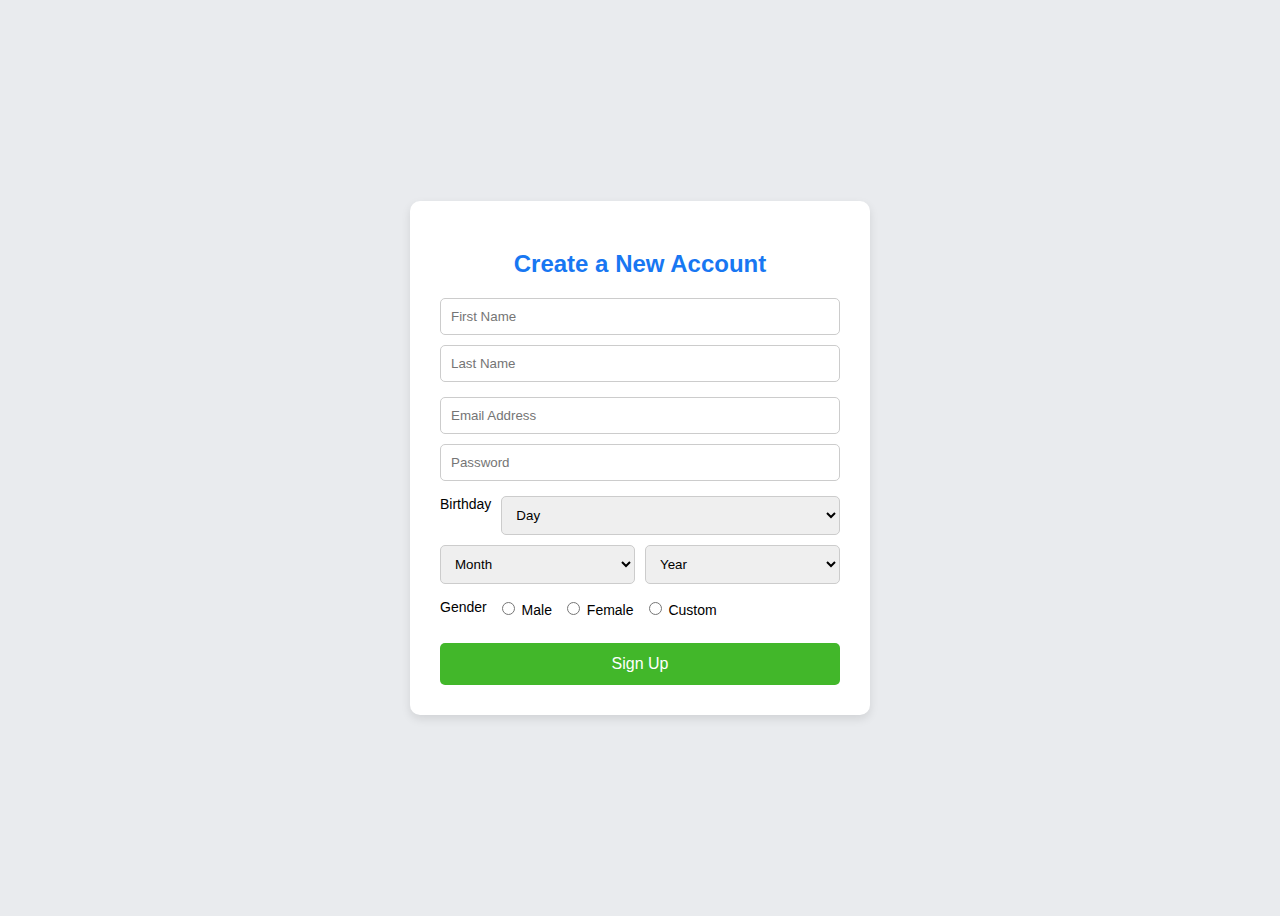
<file: index.html>
<!DOCTYPE html>
<html lang="en">
<head>
  <meta charset="UTF-8" />
  <meta name="viewport" content="width=device-width, initial-scale=1.0" />
  <title>Facebook Registration Form</title>
  <link rel="stylesheet" href="style.css" />
</head>
<body>
  <div class="container">
    <h2>Create a New Account</h2>
    <form>
      <div class="form-group">
        <input type="text" placeholder="First Name" required />
        <input type="text" placeholder="Last Name" required />
      </div>

      <div class="form-group">
        <input type="email" placeholder="Email Address" required />
        <input type="password" placeholder="Password" required />
      </div>

      <div class="form-group">
        <label>Birthday</label>
        <select>
          <option>Day</option>
          <option>1</option>
          <option>2</option>
          <!-- Add up to 31 -->
        </select>
        <select>
          <option>Month</option>
          <option>January</option>
          <option>February</option>
          <!-- Add all months -->
        </select>
        <select>
          <option>Year</option>
          <option>2000</option>
          <option>2001</option>
          <!-- Add more years -->
        </select>
      </div>

      <div class="form-group">
        <label>Gender</label>
        <label><input type="radio" name="gender" /> Male</label>
        <label><input type="radio" name="gender" /> Female</label>
        <label><input type="radio" name="gender" /> Custom</label>
      </div>

      <button type="submit">Sign Up</button>
    </form>
  </div>
</body>
</html>
</file>
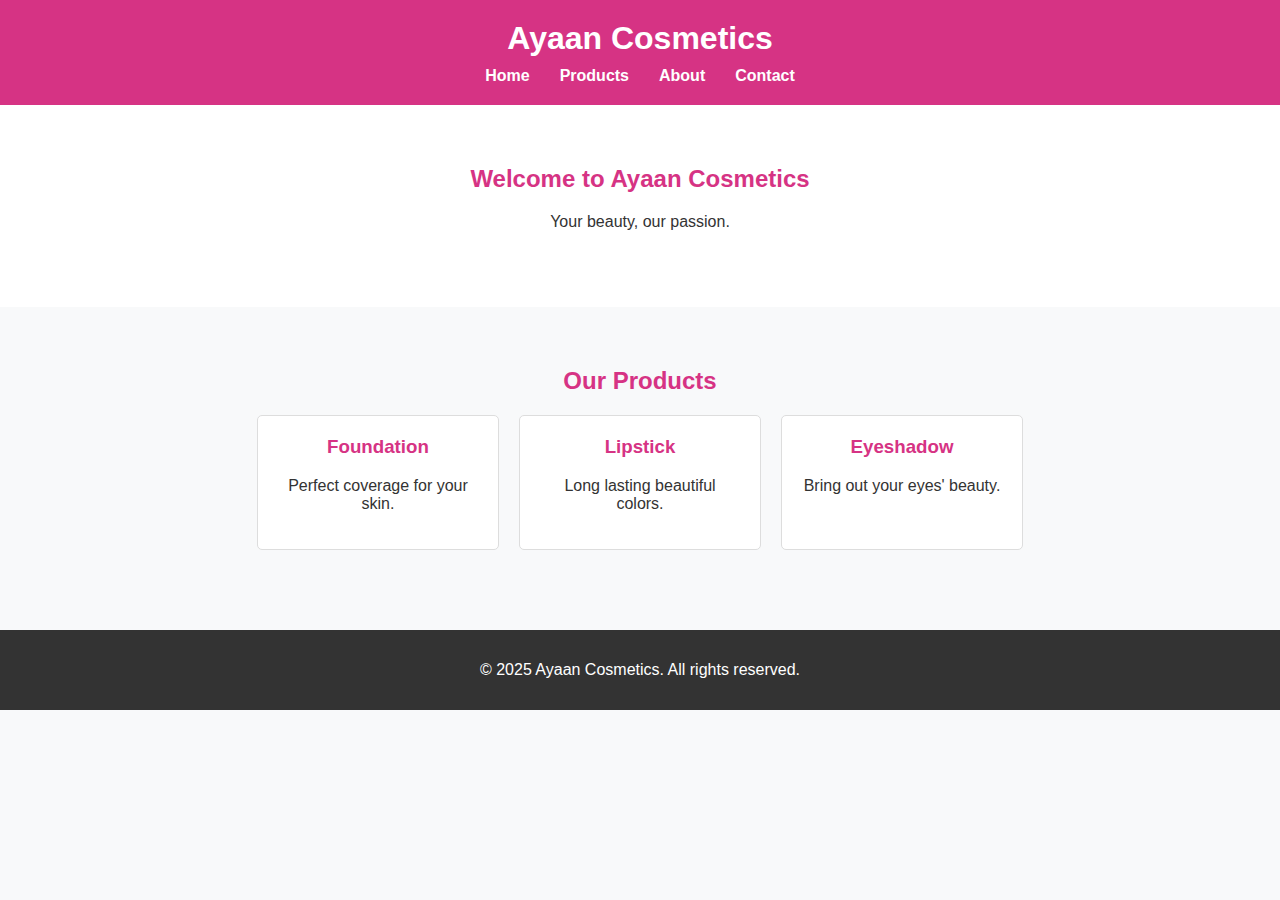
<file: index.html.html>
<!DOCTYPE html>
<html lang="en">
<head>
 <style>
  body {
  margin: 0;
  font-family: Arial, sans-serif;
  background: #f8f9fa;
  color: #333;
}

header {
  background: #d63384;
  color: white;
  padding: 20px;
  text-align: center;
}

header h1 {
  margin: 0;
}

nav ul {
  list-style: none;
  padding: 0;
  margin: 10px 0 0 0;
  display: flex;
  justify-content: center;
}

nav li {
  margin: 0 15px;
}

nav a {
  color: white;
  text-decoration: none;
  font-weight: bold;
}

nav a:hover {
  text-decoration: underline;
}

.hero {
  background: #fff;
  padding: 60px 20px;
  text-align: center;
}

.hero h2 {
  margin-top: 0;
  color: #d63384;
}

.products {
  padding: 40px 20px;
  text-align: center;
}

.products h2 {
  color: #d63384;
}

.product-list {
  display: flex;
  justify-content: center;
  flex-wrap: wrap;
  gap: 20px;
  margin-top: 20px;
}

.product {
  background: white;
  border: 1px solid #ddd;
  border-radius: 5px;
  padding: 20px;
  width: 200px;
}

.product h3 {
  margin-top: 0;
  color: #d63384;
}

footer {
  background: #333;
  color: white;
  text-align: center;
  padding: 15px;
  margin-top: 40px;
}
 </style>
  <meta charset="UTF-8" />
  <meta name="viewport" content="width=device-width, initial-scale=1.0" />
  <title>Ayaan Cosmetics</title>
</head>
<body>

  <header>
    <h1>Ayaan Cosmetics</h1>
    <nav>
      <ul>
        <li><a href="#">Home</a></li>
        <li><a href="#">Products</a></li>
        <li><a href="#">About</a></li>
        <li><a href="#">Contact</a></li>
      </ul>
    </nav>
  </header>

  <main>
    <section class="hero">
      <h2>Welcome to Ayaan Cosmetics</h2>
      <p>Your beauty, our passion.</p>
    </section>

    <section class="products">
      <h2>Our Products</h2>
      <div class="product-list">
        <div class="product">
          <h3>Foundation</h3>
          <p>Perfect coverage for your skin.</p>
        </div>
        <div class="product">
          <h3>Lipstick</h3>
          <p>Long lasting beautiful colors.</p>
        </div>
        <div class="product">
          <h3>Eyeshadow</h3>
          <p>Bring out your eyes' beauty.</p>
        </div>
      </div>
    </section>
  </main>

  <footer>
    <p>&copy; 2025 Ayaan Cosmetics. All rights reserved.</p>
  </footer>

</body>
</html>
</file>
<file: style.css>
body {
  font-family: Arial, sans-serif;
  background-color: #e9ebee;
  display: flex;
  justify-content: center;
  align-items: center;
  height: 100vh;
}

.container {
  background: white;
  padding: 30px;
  border-radius: 10px;
  width: 100%;
  max-width: 400px;
  box-shadow: 0 4px 10px rgba(0, 0, 0, 0.1);
}

h2 {
  text-align: center;
  color: #1877f2;
  margin-bottom: 20px;
}

form {
  display: flex;
  flex-direction: column;
}

.form-group {
  margin-bottom: 15px;
  display: flex;
  flex-wrap: wrap;
  gap: 10px;
}

input[type="text"],
input[type="email"],
input[type="password"],
select {
  flex: 1 1 45%;
  padding: 10px;
  border: 1px solid #ccc;
  border-radius: 5px;
}

button {
  background-color: #42b72a;
  color: white;
  border: none;
  padding: 12px;
  border-radius: 5px;
  cursor: pointer;
  font-size: 16px;
  margin-top: 10px;
}

button:hover {
  background-color: #36a420;
}

label {
  display: block;
  font-size: 14px;
}
</file>
